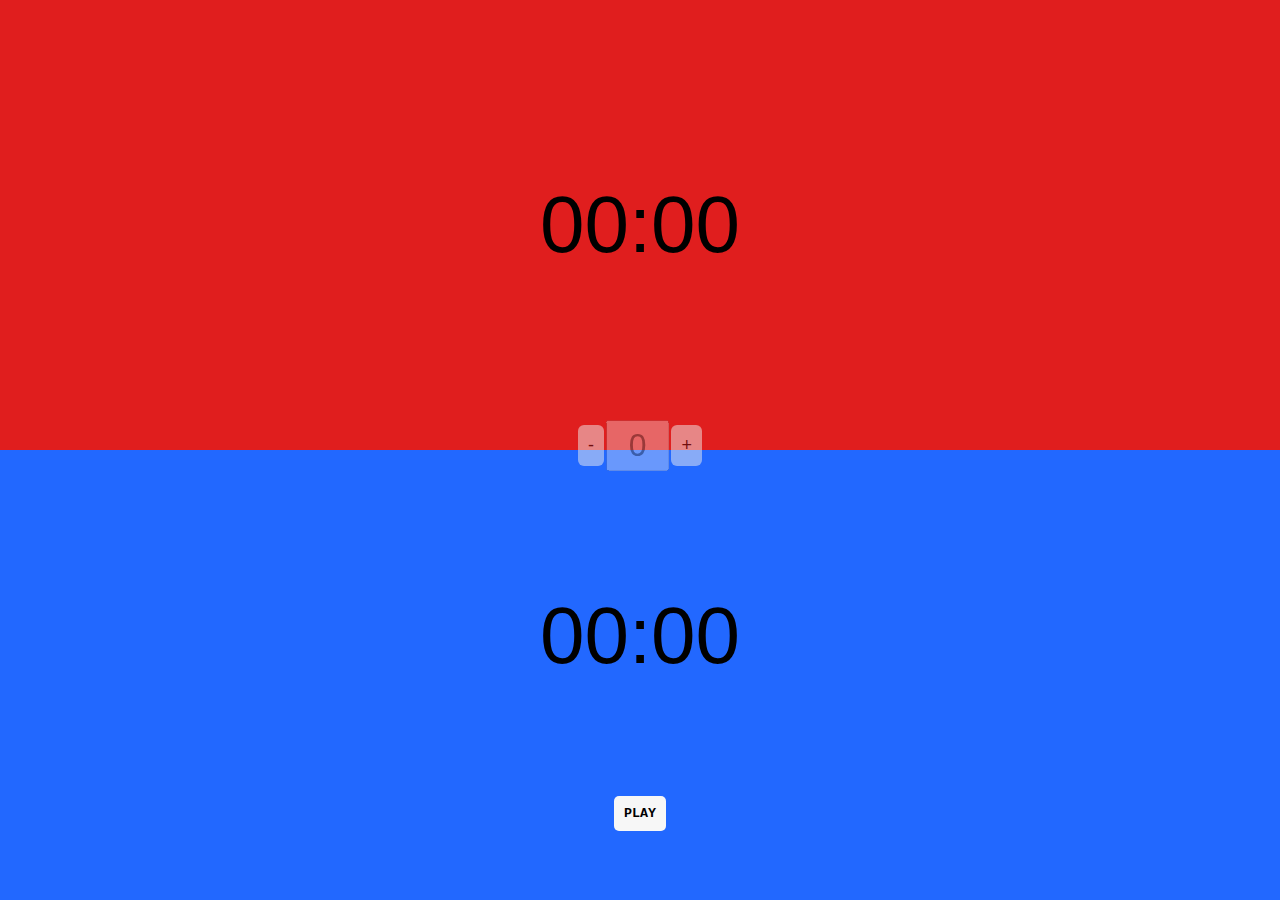
<file: index.html>
<!DOCTYPE html>
<html lang="pt">
<head>
    <meta charset="UTF-8">
    <title>Treino</title>
    <meta name="viewport" content="width=device-width, initial-scale=1.0">

    <link rel="stylesheet" href="style.css">
</head>

<body>
    <audio id="alarm-sound" src="descanso.mp3" preload="auto"></audio>
  <audio id="alarmtr" src="treino.mp3" preload="auto"></audio>
 
    <div class="treino">
        <div id="tr">00:00</div>
    </div> 
    <div class="container">
  <button id="buttonDecrement">-</button>
  <input type="text" value="0" disabled id="counterValue">
  <button id="buttonIncrement">+</button>
</div>
    <div class="descanso">
      <div id="desc">00:00</div>
      
    </div>
    <input type="button" value="PLAY" id="startButton"/>
 
  
  
  <script>
const counter = document.querySelector('#counterValue');
const buttonDecrement = document.querySelector('#buttonDecrement');
const buttonIncrement = document.querySelector('#buttonIncrement');

var value = counter.value;

buttonIncrement.addEventListener('click',() => {
  value = ++value;
  counter.value = value;
});
buttonDecrement.addEventListener('click', () => {
  value = value !== 0 ? --value : 0;
  counter.value = value;
});


  
var c=0;
    
  
        document.getElementById('startButton').addEventListener('click', function () {
            const alarmSound = document.getElementById('alarm-sound');

            // Ensure the play() action is initiated by a user gesture
            alarmSound.play().then(() => {
              
                alarmSound.pause();
                alarmSound.currentTime = 0;
                startTimer(60*5, document.getElementById('tr'));

                this.style.display = 'none'; // Esconde o botão após clicar
            }).catch(error => {
                console.error('Erro ao tentar reproduzir o som:', error);
            });
        });
  
      document.getElementById('startButton').addEventListener('click', function () {
            const alarmSoundtr = document.getElementById('alarmtr');

            // Ensure the play() action is initiated by a user gesture
            alarmSoundtr.play().then(() => {
              
                alarmSoundtr.pause();
                alarmSoundtr.currentTime = 0;
               

        
            }).catch(error => {
                console.error('Erro ao tentar reproduzir o som:', error);
            });
        });
  

  
  
  
  
  
  
        function startTimer(duration, display) {
      if(value != c){
        
            
            let timer = duration, minutes, seconds;
            const interval = setInterval(function () {
                minutes = parseInt(timer / 60, 10);
                seconds = parseInt(timer % 60, 10);

                minutes = minutes < 10 ? "0" + minutes : minutes;
                seconds = seconds < 10 ? "0" + seconds : seconds;

                display.textContent = minutes + ":" + seconds;

                if (--timer < 0) {
                    clearInterval(interval);
                    display.textContent = "Tempo esgotado!";
                    document.getElementById('alarm-sound').play();
                  
                  
                  descansoTime(60,document.getElementById('desc'))
                }
            }, 1000);
        c++;
        
      }
        
        
        }
  
  
  function descansoTime(duration, display) {
    if (value != c) {
      
    
            let timer = duration, minutes, seconds;
            const interval = setInterval(function () {
                minutes = parseInt(timer / 60, 10);
                seconds = parseInt(timer % 60, 10);

                minutes = minutes < 10 ? "0" + minutes : minutes;
                seconds = seconds < 10 ? "0" + seconds : seconds;

                display.textContent = minutes + ":" + seconds;

                if (--timer < 0) {
                    clearInterval(interval);
                    display.textContent = "Acabou o descanso";
                    document.getElementById('alarmtr').play();
                  startTimer((60*5), document.getElementById('tr'));
                  
                }
            }, 1000);


            }else{
              display.textContent = "xD"
            }
        }
  
  
  
  
  
    </script>
</body>
</html>
</file>
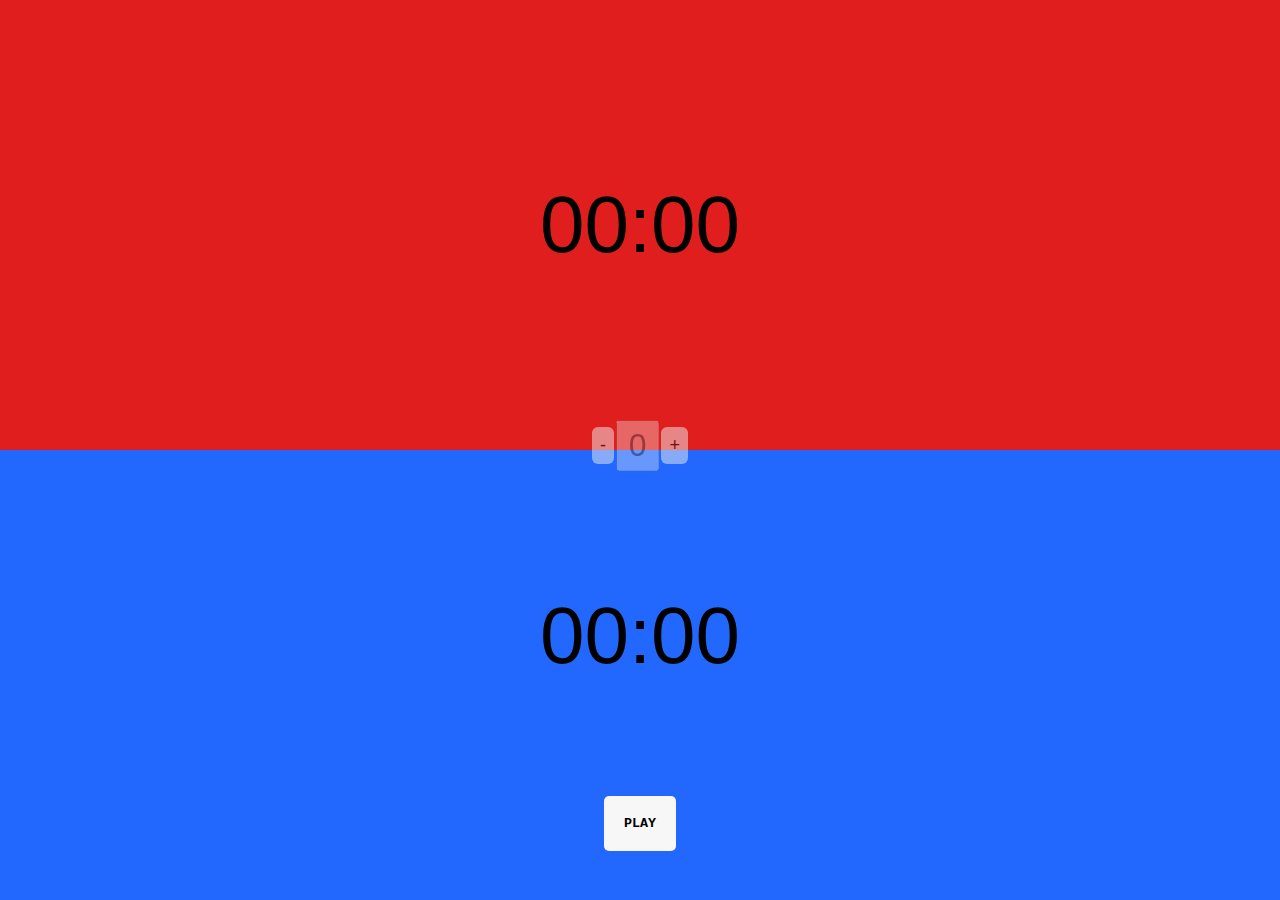
<file: treino.html>
<!DOCTYPE html>
<html lang="pt">
<head>
    <meta charset="UTF-8">
    <title>Treino</title>
</head>

<style>
    body{
        padding: 0;
        margin: 0;
        height: 100vh;
        width: 100vw;
        background: #2268ff;

        font-family: Verdana, Geneva, Tahoma, sans-serif;
    }
    #tr,#desc{
        height: 80%;
        width: 80%;
        display: flex;
        flex-direction: column;
        align-items: center;
        justify-content: center;
        font-size: 80px;
    }
    .treino, .descanso, body{
        display: flex;
        flex-direction: column;
        align-items: center;
   
      
    }
    .treino{
        
        background: rgb(224, 30, 30); 
        height: 50%;
        width: 100%;
        justify-content: center;
    }
    .descanso {
        justify-content: center;
        margin-bottom: 10px;
        background: #2268ff;
        height: 30%;
        width: 100%;
    }
.container {
    opacity: 0.5;
    top: -30px;
  width: 100px;
  position: relative;
  display: flex;
  align-items: center;
  justify-content: center;
  z-index: 2;
}
#buttonIncrement, #buttonDecrement{
    padding: 8px;
    border: none;
    margin: 2px;
    border-radius: 6px;
    font-size: large;
}
#counterValue{
  font-size: 2rem;
  width: 80%;
  padding: 5px;
  text-align: center;

  
  
}
#startButton{
    margin: 15px;
        padding: 20px;
       background-color: rgb(247, 247, 247);
        border-radius: 5px;
        border: none;
        cursor: pointer;
        font-weight: bold;
        font-family: 'Courier New', Courier, monospace;
    }
</style>
<body>
    <audio id="alarm-sound" src="descanso.mp3" preload="auto"></audio>
  <audio id="alarmtr" src="treino.mp3" preload="auto"></audio>
 
    <div class="treino">
        <div id="tr">00:00</div>
    </div> 
    <div class="container">
  <button id="buttonDecrement">-</button>
  <input type="text" value="0" disabled id="counterValue">
  <button id="buttonIncrement">+</button>
</div>
    <div class="descanso">
      <div id="desc">00:00</div>
      
    </div>
    <input type="button" value="PLAY" id="startButton"/>
 
  
  
  <script>
const counter = document.querySelector('#counterValue');
const buttonDecrement = document.querySelector('#buttonDecrement');
const buttonIncrement = document.querySelector('#buttonIncrement');

var value = counter.value;

buttonIncrement.addEventListener('click',() => {
  value = ++value;
  counter.value = value;
});
buttonDecrement.addEventListener('click', () => {
  value = value !== 0 ? --value : 0;
  counter.value = value;
});


  
var c=0;
    
  
        document.getElementById('startButton').addEventListener('click', function () {
            const alarmSound = document.getElementById('alarm-sound');

            // Ensure the play() action is initiated by a user gesture
            alarmSound.play().then(() => {
              
                alarmSound.pause();
                alarmSound.currentTime = 0;
                startTimer(10, document.getElementById('tr'));

                this.style.display = 'none'; // Esconde o botão após clicar
            }).catch(error => {
                console.error('Erro ao tentar reproduzir o som:', error);
            });
        });
  
      document.getElementById('startButton').addEventListener('click', function () {
            const alarmSoundtr = document.getElementById('alarmtr');

            // Ensure the play() action is initiated by a user gesture
            alarmSoundtr.play().then(() => {
              
                alarmSoundtr.pause();
                alarmSoundtr.currentTime = 0;
               

        
            }).catch(error => {
                console.error('Erro ao tentar reproduzir o som:', error);
            });
        });
  

  
  
  
  
  
  
        function startTimer(duration, display) {
      if(value != c){
        
            
            let timer = duration, minutes, seconds;
            const interval = setInterval(function () {
                minutes = parseInt(timer / 60, 10);
                seconds = parseInt(timer % 60, 10);

                minutes = minutes < 10 ? "0" + minutes : minutes;
                seconds = seconds < 10 ? "0" + seconds : seconds;

                display.textContent = minutes + ":" + seconds;

                if (--timer < 0) {
                    clearInterval(interval);
                    display.textContent = "Tempo esgotado!";
                    document.getElementById('alarm-sound').play();
                  
                  
                  descansoTime(10,document.getElementById('desc'))
                }
            }, 1000);
        c++;
        
      }
        
        
        }
  
  
  function descansoTime(duration, display) {
            let timer = duration, minutes, seconds;
            const interval = setInterval(function () {
                minutes = parseInt(timer / 60, 10);
                seconds = parseInt(timer % 60, 10);

                minutes = minutes < 10 ? "0" + minutes : minutes;
                seconds = seconds < 10 ? "0" + seconds : seconds;

                display.textContent = minutes + ":" + seconds;

                if (--timer < 0) {
                    clearInterval(interval);
                    display.textContent = "Acabou o descanso";
                    document.getElementById('alarmtr').play();
                  startTimer(10, document.getElementById('tr'));
                  
                }
            }, 1000);
        }
  
  
  
  
  
    </script>
</body>
</html>
</file>
<file: style.css>
body{
        padding: 0;
        margin: 0;
        height: 100vh;
        width: 100vw;
        background: #2268ff;

        font-family: Verdana, Geneva, Tahoma, sans-serif;
    }
    #tr,#desc{
        height: 80%;
        width: 80%;
        display: flex;
        flex-direction: column;
        align-items: center;
        justify-content: center;
        font-size: 80px;
    }
    .treino, .descanso, body{
        display: flex;
        flex-direction: column;
        align-items: center;
   
      
    }
    .treino{
        
        background: rgb(224, 30, 30); 
        height: 50%;
        width: 100%;
        justify-content: center;
    }
    .descanso {
        justify-content: center;
        margin-bottom: 10px;
        background: #2268ff;
        height: 30%;
        width: 100%;
    }
.container {
    opacity: 0.5;
    top: -30px;
  width: 10%;
  position: relative;
  display: flex;
  align-items: center;
  justify-content: center;
  z-index: 2;
}
#buttonIncrement, #buttonDecrement{
    padding: 10px;
    border: none;
    margin: 2px;
    border-radius: 6px;
    font-size: large;
}
#counterValue{
  font-size: 2rem;
  width: 80%;
  padding: 5px;
  text-align: center;

  
  
}
#startButton{
    margin: 15px;
        padding: 10px;
       background-color: rgb(247, 247, 247);
        border-radius: 5px;
        border: none;
        cursor: pointer;
        font-weight: bold;
        font-family: 'Courier New', Courier, monospace;
    }

    @media only screen and (max-width: 600px) {
        #startButton{
            padding:20px;
        }
        .treino, .descanso{
            font-size: 80px;
        }
        .container {
            width: 34%;
        }
      }
</file>
